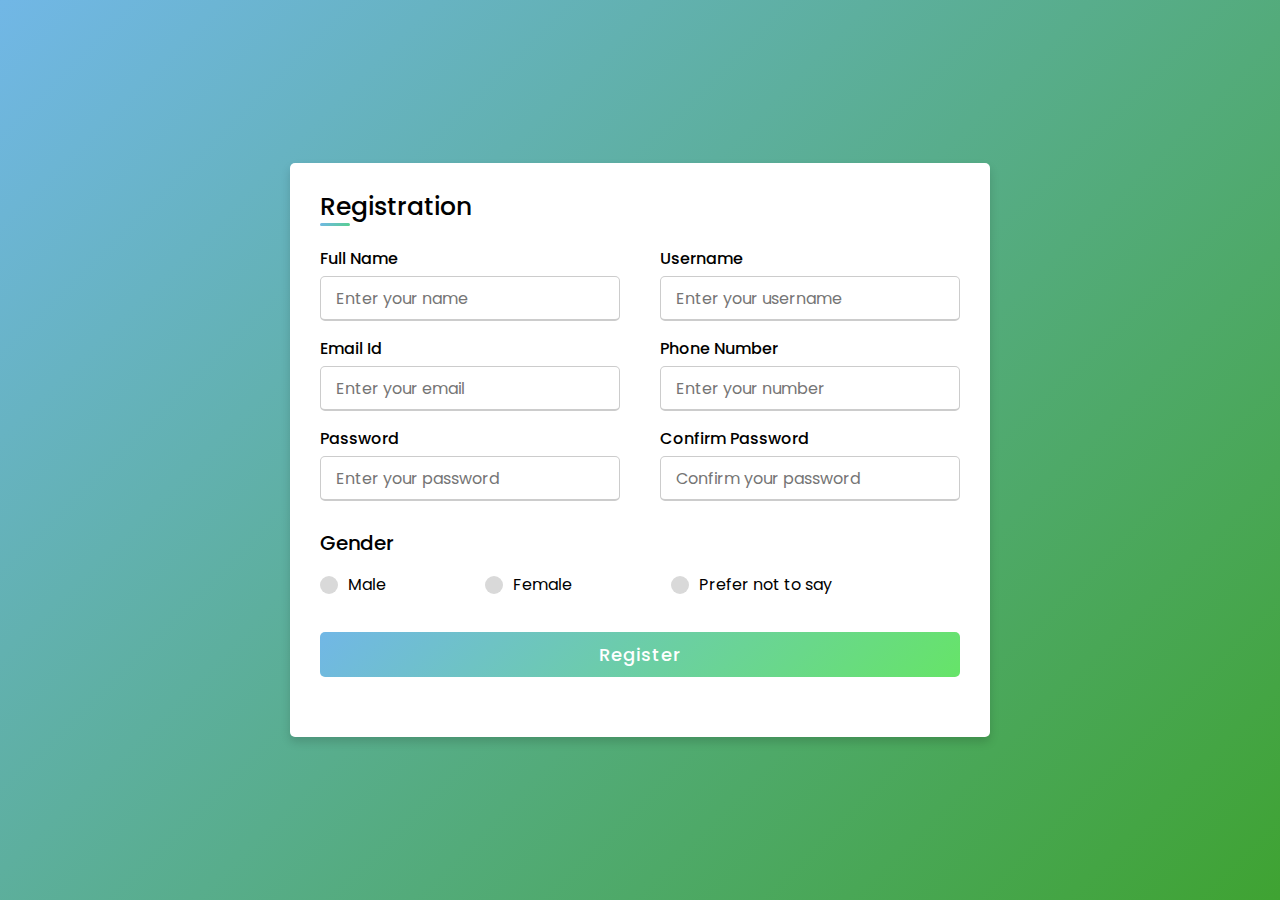
<file: registration.html>
<!DOCTYPE html>
<!-- Created By CodingLab - www.codinglabweb.com -->
<html lang="en" dir="ltr">


  <head>
    <meta charset="UTF-8">
    <!---<title> Responsive Registration Form | CodingLab </title>--->
    <link rel="stylesheet" href="style.css">
     <meta name="viewport" content="width=device-width, initial-scale=1.0">

     <style>
        @import url('https://fonts.googleapis.com/css2?family=Poppins:wght@200;300;400;500;600;700&display=swap');
*{
  margin: 0;
  padding: 0;
  box-sizing: border-box;
  font-family: 'Poppins',sans-serif;
}
body{
  height: 100vh;
  display: flex;
  justify-content: center;
  align-items: center;
  padding: 10px;
  background: linear-gradient(135deg, #71b7e6, #3fa332);
}
.container{
  max-width: 700px;
  width: 100%;
  background-color: #fff;
  padding: 25px 30px;
  border-radius: 5px;
  box-shadow: 0 5px 10px rgba(0,0,0,0.15);
}
.container .title{
  font-size: 25px;
  font-weight: 500;
  position: relative;
}
.container .title::before{
  content: "";
  position: absolute;
  left: 0;
  bottom: 0;
  height: 3px;
  width: 30px;
  border-radius: 5px;
  background: linear-gradient(135deg, #71b7e6, #57cf8f);
}
.content form .user-details{
  display: flex;
  flex-wrap: wrap;
  justify-content: space-between;
  margin: 20px 0 12px 0;
}
form .user-details .input-box{
  margin-bottom: 15px;
  width: calc(100% / 2 - 20px);
}
form .input-box span.details{
  display: block;
  font-weight: 500;
  margin-bottom: 5px;
}
.user-details .input-box input{
  height: 45px;
  width: 100%;
  outline: none;
  font-size: 16px;
  border-radius: 5px;
  padding-left: 15px;
  border: 1px solid #ccc;
  border-bottom-width: 2px;
  transition: all 0.3s ease;
}
.user-details .input-box input:focus,
.user-details .input-box input:valid{
  border-color: #9b59b6;
}
 form .gender-details .gender-title{
  font-size: 20px;
  font-weight: 500;
 }
 form .category{
   display: flex;
   width: 80%;
   margin: 14px 0 ;
   justify-content: space-between;
 }
 form .category label{
   display: flex;
   align-items: center;
   cursor: pointer;
 }
 form .category label .dot{
  height: 18px;
  width: 18px;
  border-radius: 50%;
  margin-right: 10px;
  background: #d9d9d9;
  border: 5px solid transparent;
  transition: all 0.3s ease;
}
 #dot-1:checked ~ .category label .one,
 #dot-2:checked ~ .category label .two,
 #dot-3:checked ~ .category label .three{
   background: #6ba06a;
   border-color: #d9d9d9;
 }
 form input[type="radio"]{
   display: none;
 }
 form .button{
   height: 45px;
   margin: 35px 0
 }
 form .button input{
   height: 100%;
   width: 100%;
   border-radius: 5px;
   border: none;
   color: #fff;
   font-size: 18px;
   font-weight: 500;
   letter-spacing: 1px;
   cursor: pointer;
   transition: all 0.3s ease;
   background: linear-gradient(135deg, #71b7e6, #66e468);
 }
 form .button input:hover{
  /* transform: scale(0.99); */
  background: linear-gradient(-135deg, #71b7e6, #088e2a);
  }
 @media(max-width: 584px){
 .container{
  max-width: 100%;
}
form .user-details .input-box{
    margin-bottom: 15px;
    width: 100%;
  }
  form .category{
    width: 100%;
  }
  .content form .user-details{
    max-height: 300px;
    overflow-y: scroll;
  }
  .user-details::-webkit-scrollbar{
    width: 5px;
  }
  }
  @media(max-width: 459px){
  .container .content .category{
    flex-direction: column;
  }
}

     </style>
   </head>
<body>
  <div class="container">
    <div class="title">Registration</div>
    <div class="content">
      <form action="#">
        <div class="user-details">
          <div class="input-box">
            <span class="details">Full Name</span>
            <input type="text" placeholder="Enter your name" required>
          </div>
          <div class="input-box">
            <span class="details">Username</span>
            <input type="text" placeholder="Enter your username" required>
          </div>
          <div class="input-box">
            <span class="details">Email Id</span>
            <input type="text" placeholder="Enter your email" required>
          </div>
          <div class="input-box">
            <span class="details">Phone Number</span>
            <input type="text" placeholder="Enter your number" required>
          </div>
          <div class="input-box">
            <span class="details">Password</span>
            <input type="text" placeholder="Enter your password" required>
          </div>
          <div class="input-box">
            <span class="details">Confirm Password</span>
            <input type="text" placeholder="Confirm your password" required>
          </div>
        </div>
        <div class="gender-details">
          <input type="radio" name="gender" id="dot-1">
          <input type="radio" name="gender" id="dot-2">
          <input type="radio" name="gender" id="dot-3">
          <span class="gender-title">Gender</span>
          <div class="category">
            <label for="dot-1">
            <span class="dot one"></span>
            <span class="gender">Male</span>
          </label>
          <label for="dot-2">
            <span class="dot two"></span>
            <span class="gender">Female</span>
          </label>
          <label for="dot-3">
            <span class="dot three"></span>
            <span class="gender">Prefer not to say</span>
            </label>
          </div>
        </div>
        <div class="button">
          <input type="submit" value="Register">
        </div>
      </form>
    </div>
  </div>

</body>
</html>
</file>
<file: style.css>
/* body{
    background-color: rgb(169, 211, 224);
    } */
    
    /* .menu{
        width: 1200px;
        height:7vh;
        background-color: rgb(18, 5, 17);
        margin: auto; 
        text-align: center;
    
    } */
    
    .menu{
        border-radius:2vw;
        border: 0.2vw solid rgb(13, 77, 115);
    }

    .dropdown{
        display: inline-block;
        width: 200px;
        /* margin: 40px; */
    }
    
    .submenu{
        position: absolute;
        width: 401px;
        margin-left: 900px;
        margin: auto;
        height: auto;
        /* background-color: rgb(1, 174, 116);  */
        text-align: left;
        display: none;
    }
    .dropdown:hover .submenu{
        display: block;
    }
    .submenu a{
        display: block;
        margin-top:0.5vw;
        color: white;
        /* background-color: blue; */
        text-decoration: none;
        text-transform: uppercase;
    }
    
    /* .btn{
        background-color: black;
        color: white;
        padding: 10px;
        text-decoration: none;
        text-transform: capitalize;
        border-radius: 5px;
        border: 3px solid red;
        justify-content: center;
    } */
    
    /* .dropdown:hover .btn{
        background-color: rgb(6, 155, 200);
    } */

    .dropdown>a{
        font-size:1.2vw;
        font-weight: bolder;
        font-family: Arial, Helvetica, sans-serif;
    }

    .submenu a{
        font-size:1.1vw;
        font-weight: bolder;
        font-family: Arial, Helvetica, sans-serif;
    }
</file>
